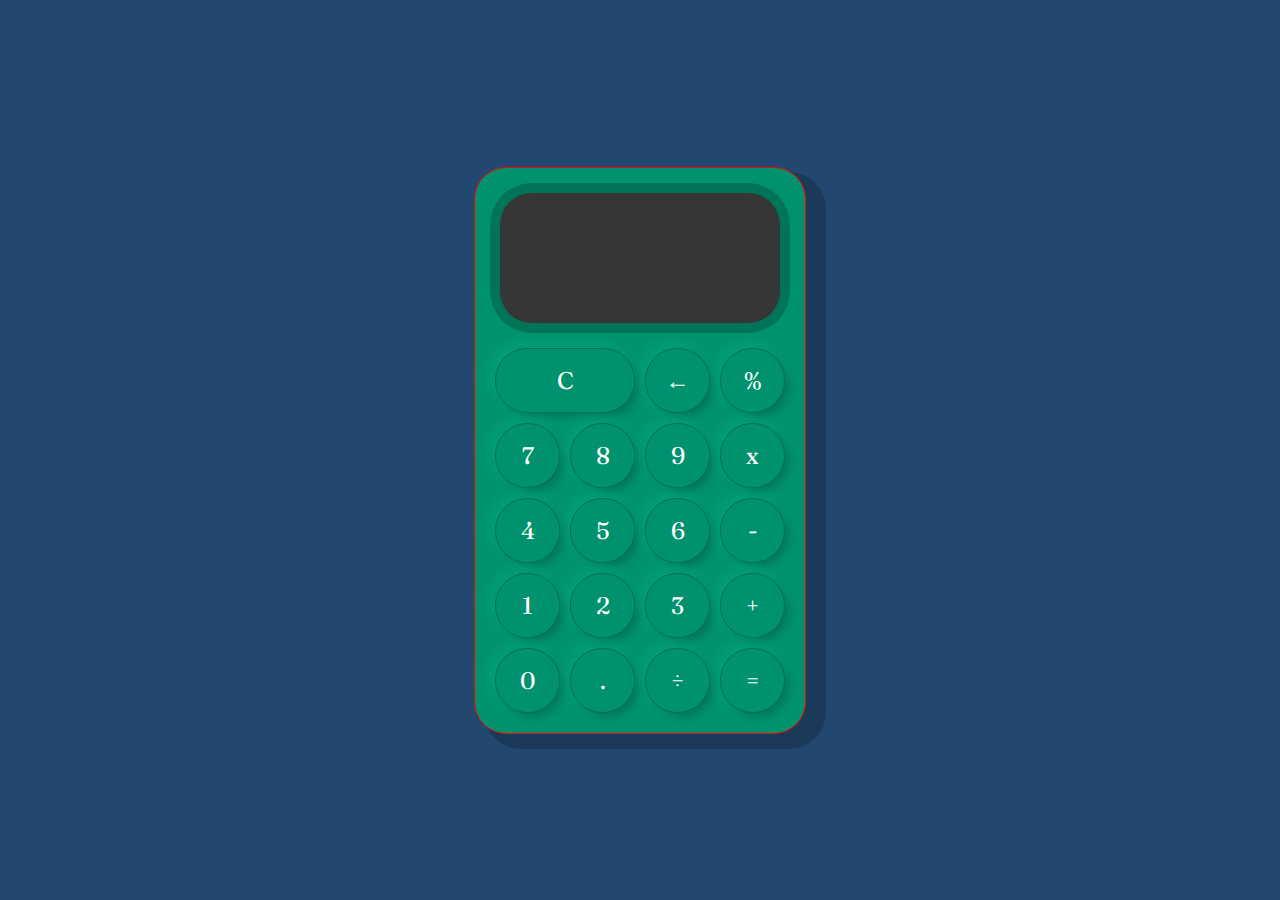
<file: Javascrip/index.html>
<html lang="en">
<head>
    <meta charset="UTF-8">
    <meta name="viewport" content="width=device-width, initial-scale=1.0">
    <title>calculadora</title>
    <link rel="preconnect" href="https://fonts.googleapis.com">
    <link rel="preconnect" href="https://fonts.gstatic.com" crossorigin>
    <link href="https://fonts.googleapis.com/css2?family=Fraunces:ital,opsz,wght@0,9..144,100..900;1,9..144,100..900&family=Playfair+Display:ital@1&display=swap" rel="stylesheet">
    <link rel="stylesheet" href="stilos.css">
    <script src="./index.js" type = "text/javascript" defer></script>

</head>
<body>
    <div class = "container">
      <div class = "calculadora">
        <div class = "mostrar_ventana">
          <div id = "valor_anterior"></div>
          <div id = "valor_actual"></div>
        </div>

        <button class = "col_dos">C</button>
        <button class = "borrar-ultimo">&larr;</button>
        <button class = "operador">%</button>
        <button class = "numero">7</button>
        <button class = "numero">8</button>
        <button class = "numero">9</button>
        <button class = "operador">x</button>
        <button class = "numero">4</button>
        <button class = "numero">5</button>
        <button class = "numero">6</button>
        <button class = "operador">-</button>
        <button class = "numero">1</button>
        <button class = "numero">2</button>
        <button class = "numero">3</button>
        <button class = "operador">+</button>
        <button class = "numero">0</button>
        <button class = "numero">.</button>
        <button class = "operador">÷</button>
        <button class = "operador">=</button>
      </div>
    </div>
</body>
</html>
</file>
<file: Javascrip/stilos.css>
* {
    font-family: 'Fraunces', serif;
    color: #fff;
}

body {
    margin: 0;
    background-color: #224870;
}

.container {
    display: flex;
    justify-content: center;
    align-items: center;
    height: 100vh;
}

.calculadora {
    display: grid;
    grid-template-columns: repeat(4, 75px);
    grid-template-rows: 160px repeat(5, 75px);
    background-color: #00916e;
    padding: 15px;
    border-radius: 32px;
    box-shadow: 15px 10px 0px 5px #00000033;
    border: 1px solid red;
}

button {
    cursor: pointer;
    margin: 5px;
    padding: 10;
    border-radius: 32px;
    font-size: 1.5em;
    border: none;
    background-color: #00916e;
    box-shadow: 5px 5px 10px -3px #00000040, -5px -5px 15px 3px #00ffc11f;
    border: 1px solid #006f54;
}

button:active {
    background-color: #006f54 ;
}

button:focus {
    outline: none;
}

.mostrar_ventana {
    grid-column: 1 / -1;
    padding: 10px;
    display: flex;
    margin: 10px 10px 20px;
    flex-direction: column;
    align-items: flex-end;
    background-color: #363636;
    border-radius: 32px;
    text-align: right;
    justify-content: space-between;
    word-break: break-all;
    box-shadow: 0px 0px 0px 10px #00000033;
}

.col_dos {
    grid-column: span 2;
}

#valor_anterior {
    font-size: 1.5em;
}

#valor_actual {
    font-size: 2em;
}
</file>
